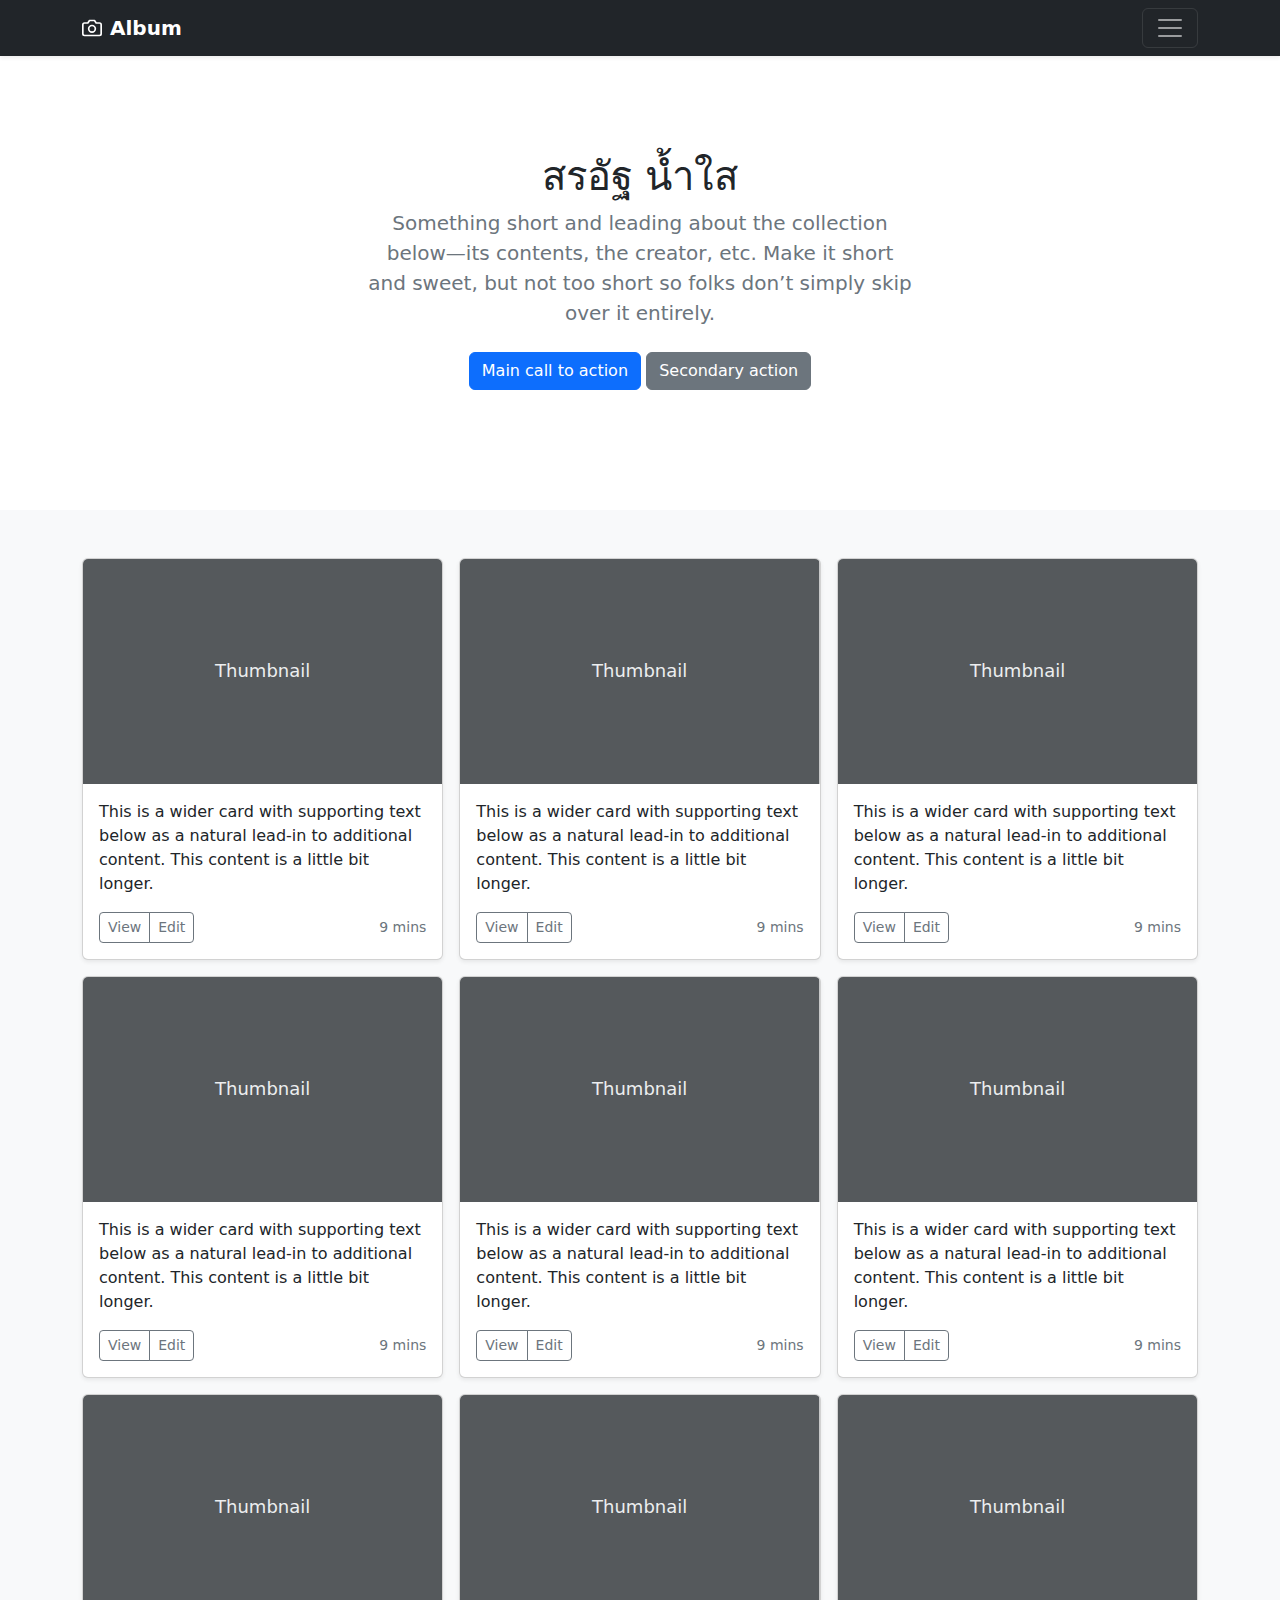
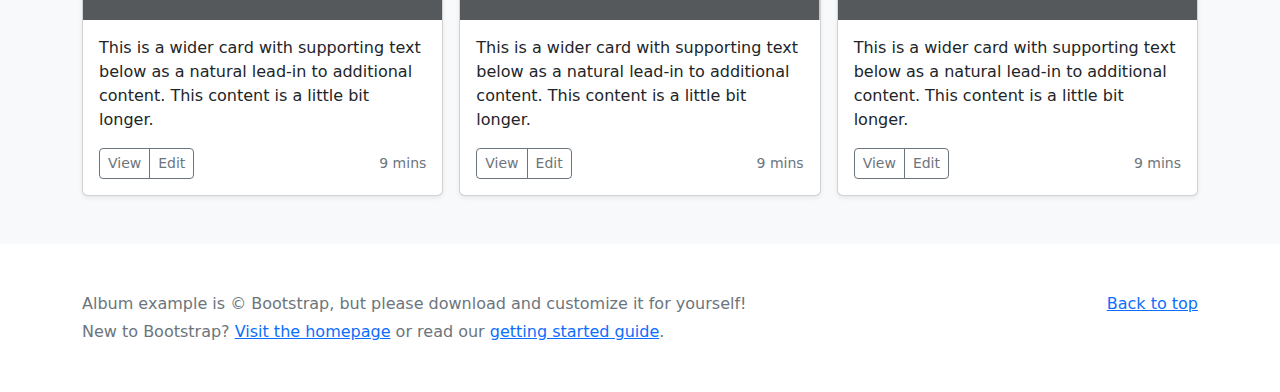
<file: c/album/index.html>
<!doctype html>
<html lang="en">
  <head>
    <meta charset="utf-8">
    <meta name="viewport" content="width=device-width, initial-scale=1">
    <meta name="description" content="">
    <meta name="author" content="Mark Otto, Jacob Thornton, and Bootstrap contributors">
    <meta name="generator" content="Hugo 0.104.2">
    <title>Album example · Bootstrap v5.2</title>

    <link rel="canonical" href="https://getbootstrap.com/docs/5.2/examples/album/">

    

    

<link href="../assets/dist/css/bootstrap.min.css" rel="stylesheet">

    <style>
      .bd-placeholder-img {
        font-size: 1.125rem;
        text-anchor: middle;
        -webkit-user-select: none;
        -moz-user-select: none;
        user-select: none;
      }

      @media (min-width: 768px) {
        .bd-placeholder-img-lg {
          font-size: 3.5rem;
        }
      }

      .b-example-divider {
        height: 3rem;
        background-color: rgba(0, 0, 0, .1);
        border: solid rgba(0, 0, 0, .15);
        border-width: 1px 0;
        box-shadow: inset 0 .5em 1.5em rgba(0, 0, 0, .1), inset 0 .125em .5em rgba(0, 0, 0, .15);
      }

      .b-example-vr {
        flex-shrink: 0;
        width: 1.5rem;
        height: 100vh;
      }

      .bi {
        vertical-align: -.125em;
        fill: currentColor;
      }

      .nav-scroller {
        position: relative;
        z-index: 2;
        height: 2.75rem;
        overflow-y: hidden;
      }

      .nav-scroller .nav {
        display: flex;
        flex-wrap: nowrap;
        padding-bottom: 1rem;
        margin-top: -1px;
        overflow-x: auto;
        text-align: center;
        white-space: nowrap;
        -webkit-overflow-scrolling: touch;
      }
    </style>

    
  </head>
  <body>
    
<header>
  <div class="collapse bg-dark" id="navbarHeader">
    <div class="container">
      <div class="row">
        <div class="col-sm-8 col-md-7 py-4">
          <h4 class="text-white">About</h4>
          <p class="text-muted">Add some information about the album below, the author, or any other background context. Make it a few sentences long so folks can pick up some informative tidbits. Then, link them off to some social networking sites or contact information.</p>
        </div>
        <div class="col-sm-4 offset-md-1 py-4">
          <h4 class="text-white">Contact</h4>
          <ul class="list-unstyled">
            <li><a href="#" class="text-white">Follow on Twitter</a></li>
            <li><a href="#" class="text-white">Like on Facebook</a></li>
            <li><a href="#" class="text-white">Email me</a></li>
          </ul>
        </div>
      </div>
    </div>
  </div>
  <div class="navbar navbar-dark bg-dark shadow-sm">
    <div class="container">
      <a href="#" class="navbar-brand d-flex align-items-center">
        <svg xmlns="http://www.w3.org/2000/svg" width="20" height="20" fill="none" stroke="currentColor" stroke-linecap="round" stroke-linejoin="round" stroke-width="2" aria-hidden="true" class="me-2" viewBox="0 0 24 24"><path d="M23 19a2 2 0 0 1-2 2H3a2 2 0 0 1-2-2V8a2 2 0 0 1 2-2h4l2-3h6l2 3h4a2 2 0 0 1 2 2z"/><circle cx="12" cy="13" r="4"/></svg>
        <strong>Album</strong>
      </a>
      <button class="navbar-toggler" type="button" data-bs-toggle="collapse" data-bs-target="#navbarHeader" aria-controls="navbarHeader" aria-expanded="false" aria-label="Toggle navigation">
        <span class="navbar-toggler-icon"></span>
      </button>
    </div>
  </div>
</header>

<main>

  <section class="py-5 text-center container">
    <div class="row py-lg-5">
      <div class="col-lg-6 col-md-8 mx-auto">
        <h1 class="fw-light">สรอัฐ น้ำใส</h1>
        <p class="lead text-muted">Something short and leading about the collection below—its contents, the creator, etc. Make it short and sweet, but not too short so folks don’t simply skip over it entirely.</p>
        <p>
          <a href="#" class="btn btn-primary my-2">Main call to action</a>
          <a href="#" class="btn btn-secondary my-2">Secondary action</a>
        </p>
      </div>
    </div>
  </section>

  <div class="album py-5 bg-light">
    <div class="container">

      <div class="row row-cols-1 row-cols-sm-2 row-cols-md-3 g-3">
        <div class="col">
          <div class="card shadow-sm">
            <svg class="bd-placeholder-img card-img-top" width="100%" height="225" xmlns="http://www.w3.org/2000/svg" role="img" aria-label="Placeholder: Thumbnail" preserveAspectRatio="xMidYMid slice" focusable="false"><title>Placeholder</title><rect width="100%" height="100%" fill="#55595c"/><text x="50%" y="50%" fill="#eceeef" dy=".3em">Thumbnail</text></svg>

            <div class="card-body">
              <p class="card-text">This is a wider card with supporting text below as a natural lead-in to additional content. This content is a little bit longer.</p>
              <div class="d-flex justify-content-between align-items-center">
                <div class="btn-group">
                  <button type="button" class="btn btn-sm btn-outline-secondary">View</button>
                  <button type="button" class="btn btn-sm btn-outline-secondary">Edit</button>
                </div>
                <small class="text-muted">9 mins</small>
              </div>
            </div>
          </div>
        </div>
        <div class="col">
          <div class="card shadow-sm">
            <svg class="bd-placeholder-img card-img-top" width="100%" height="225" xmlns="http://www.w3.org/2000/svg" role="img" aria-label="Placeholder: Thumbnail" preserveAspectRatio="xMidYMid slice" focusable="false"><title>Placeholder</title><rect width="100%" height="100%" fill="#55595c"/><text x="50%" y="50%" fill="#eceeef" dy=".3em">Thumbnail</text></svg>

            <div class="card-body">
              <p class="card-text">This is a wider card with supporting text below as a natural lead-in to additional content. This content is a little bit longer.</p>
              <div class="d-flex justify-content-between align-items-center">
                <div class="btn-group">
                  <button type="button" class="btn btn-sm btn-outline-secondary">View</button>
                  <button type="button" class="btn btn-sm btn-outline-secondary">Edit</button>
                </div>
                <small class="text-muted">9 mins</small>
              </div>
            </div>
          </div>
        </div>
        <div class="col">
          <div class="card shadow-sm">
            <svg class="bd-placeholder-img card-img-top" width="100%" height="225" xmlns="http://www.w3.org/2000/svg" role="img" aria-label="Placeholder: Thumbnail" preserveAspectRatio="xMidYMid slice" focusable="false"><title>Placeholder</title><rect width="100%" height="100%" fill="#55595c"/><text x="50%" y="50%" fill="#eceeef" dy=".3em">Thumbnail</text></svg>

            <div class="card-body">
              <p class="card-text">This is a wider card with supporting text below as a natural lead-in to additional content. This content is a little bit longer.</p>
              <div class="d-flex justify-content-between align-items-center">
                <div class="btn-group">
                  <button type="button" class="btn btn-sm btn-outline-secondary">View</button>
                  <button type="button" class="btn btn-sm btn-outline-secondary">Edit</button>
                </div>
                <small class="text-muted">9 mins</small>
              </div>
            </div>
          </div>
        </div>

        <div class="col">
          <div class="card shadow-sm">
            <svg class="bd-placeholder-img card-img-top" width="100%" height="225" xmlns="http://www.w3.org/2000/svg" role="img" aria-label="Placeholder: Thumbnail" preserveAspectRatio="xMidYMid slice" focusable="false"><title>Placeholder</title><rect width="100%" height="100%" fill="#55595c"/><text x="50%" y="50%" fill="#eceeef" dy=".3em">Thumbnail</text></svg>

            <div class="card-body">
              <p class="card-text">This is a wider card with supporting text below as a natural lead-in to additional content. This content is a little bit longer.</p>
              <div class="d-flex justify-content-between align-items-center">
                <div class="btn-group">
                  <button type="button" class="btn btn-sm btn-outline-secondary">View</button>
                  <button type="button" class="btn btn-sm btn-outline-secondary">Edit</button>
                </div>
                <small class="text-muted">9 mins</small>
              </div>
            </div>
          </div>
        </div>
        <div class="col">
          <div class="card shadow-sm">
            <svg class="bd-placeholder-img card-img-top" width="100%" height="225" xmlns="http://www.w3.org/2000/svg" role="img" aria-label="Placeholder: Thumbnail" preserveAspectRatio="xMidYMid slice" focusable="false"><title>Placeholder</title><rect width="100%" height="100%" fill="#55595c"/><text x="50%" y="50%" fill="#eceeef" dy=".3em">Thumbnail</text></svg>

            <div class="card-body">
              <p class="card-text">This is a wider card with supporting text below as a natural lead-in to additional content. This content is a little bit longer.</p>
              <div class="d-flex justify-content-between align-items-center">
                <div class="btn-group">
                  <button type="button" class="btn btn-sm btn-outline-secondary">View</button>
                  <button type="button" class="btn btn-sm btn-outline-secondary">Edit</button>
                </div>
                <small class="text-muted">9 mins</small>
              </div>
            </div>
          </div>
        </div>
        <div class="col">
          <div class="card shadow-sm">
            <svg class="bd-placeholder-img card-img-top" width="100%" height="225" xmlns="http://www.w3.org/2000/svg" role="img" aria-label="Placeholder: Thumbnail" preserveAspectRatio="xMidYMid slice" focusable="false"><title>Placeholder</title><rect width="100%" height="100%" fill="#55595c"/><text x="50%" y="50%" fill="#eceeef" dy=".3em">Thumbnail</text></svg>

            <div class="card-body">
              <p class="card-text">This is a wider card with supporting text below as a natural lead-in to additional content. This content is a little bit longer.</p>
              <div class="d-flex justify-content-between align-items-center">
                <div class="btn-group">
                  <button type="button" class="btn btn-sm btn-outline-secondary">View</button>
                  <button type="button" class="btn btn-sm btn-outline-secondary">Edit</button>
                </div>
                <small class="text-muted">9 mins</small>
              </div>
            </div>
          </div>
        </div>

        <div class="col">
          <div class="card shadow-sm">
            <svg class="bd-placeholder-img card-img-top" width="100%" height="225" xmlns="http://www.w3.org/2000/svg" role="img" aria-label="Placeholder: Thumbnail" preserveAspectRatio="xMidYMid slice" focusable="false"><title>Placeholder</title><rect width="100%" height="100%" fill="#55595c"/><text x="50%" y="50%" fill="#eceeef" dy=".3em">Thumbnail</text></svg>

            <div class="card-body">
              <p class="card-text">This is a wider card with supporting text below as a natural lead-in to additional content. This content is a little bit longer.</p>
              <div class="d-flex justify-content-between align-items-center">
                <div class="btn-group">
                  <button type="button" class="btn btn-sm btn-outline-secondary">View</button>
                  <button type="button" class="btn btn-sm btn-outline-secondary">Edit</button>
                </div>
                <small class="text-muted">9 mins</small>
              </div>
            </div>
          </div>
        </div>
        <div class="col">
          <div class="card shadow-sm">
            <svg class="bd-placeholder-img card-img-top" width="100%" height="225" xmlns="http://www.w3.org/2000/svg" role="img" aria-label="Placeholder: Thumbnail" preserveAspectRatio="xMidYMid slice" focusable="false"><title>Placeholder</title><rect width="100%" height="100%" fill="#55595c"/><text x="50%" y="50%" fill="#eceeef" dy=".3em">Thumbnail</text></svg>

            <div class="card-body">
              <p class="card-text">This is a wider card with supporting text below as a natural lead-in to additional content. This content is a little bit longer.</p>
              <div class="d-flex justify-content-between align-items-center">
                <div class="btn-group">
                  <button type="button" class="btn btn-sm btn-outline-secondary">View</button>
                  <button type="button" class="btn btn-sm btn-outline-secondary">Edit</button>
                </div>
                <small class="text-muted">9 mins</small>
              </div>
            </div>
          </div>
        </div>
        <div class="col">
          <div class="card shadow-sm">
            <svg class="bd-placeholder-img card-img-top" width="100%" height="225" xmlns="http://www.w3.org/2000/svg" role="img" aria-label="Placeholder: Thumbnail" preserveAspectRatio="xMidYMid slice" focusable="false"><title>Placeholder</title><rect width="100%" height="100%" fill="#55595c"/><text x="50%" y="50%" fill="#eceeef" dy=".3em">Thumbnail</text></svg>

            <div class="card-body">
              <p class="card-text">This is a wider card with supporting text below as a natural lead-in to additional content. This content is a little bit longer.</p>
              <div class="d-flex justify-content-between align-items-center">
                <div class="btn-group">
                  <button type="button" class="btn btn-sm btn-outline-secondary">View</button>
                  <button type="button" class="btn btn-sm btn-outline-secondary">Edit</button>
                </div>
                <small class="text-muted">9 mins</small>
              </div>
            </div>
          </div>
        </div>
      </div>
    </div>
  </div>

</main>

<footer class="text-muted py-5">
  <div class="container">
    <p class="float-end mb-1">
      <a href="#">Back to top</a>
    </p>
    <p class="mb-1">Album example is &copy; Bootstrap, but please download and customize it for yourself!</p>
    <p class="mb-0">New to Bootstrap? <a href="/">Visit the homepage</a> or read our <a href="../getting-started/introduction/">getting started guide</a>.</p>
  </div>
</footer>


    <script src="../assets/dist/js/bootstrap.bundle.min.js"></script>

      
  </body>
</html>
</file>
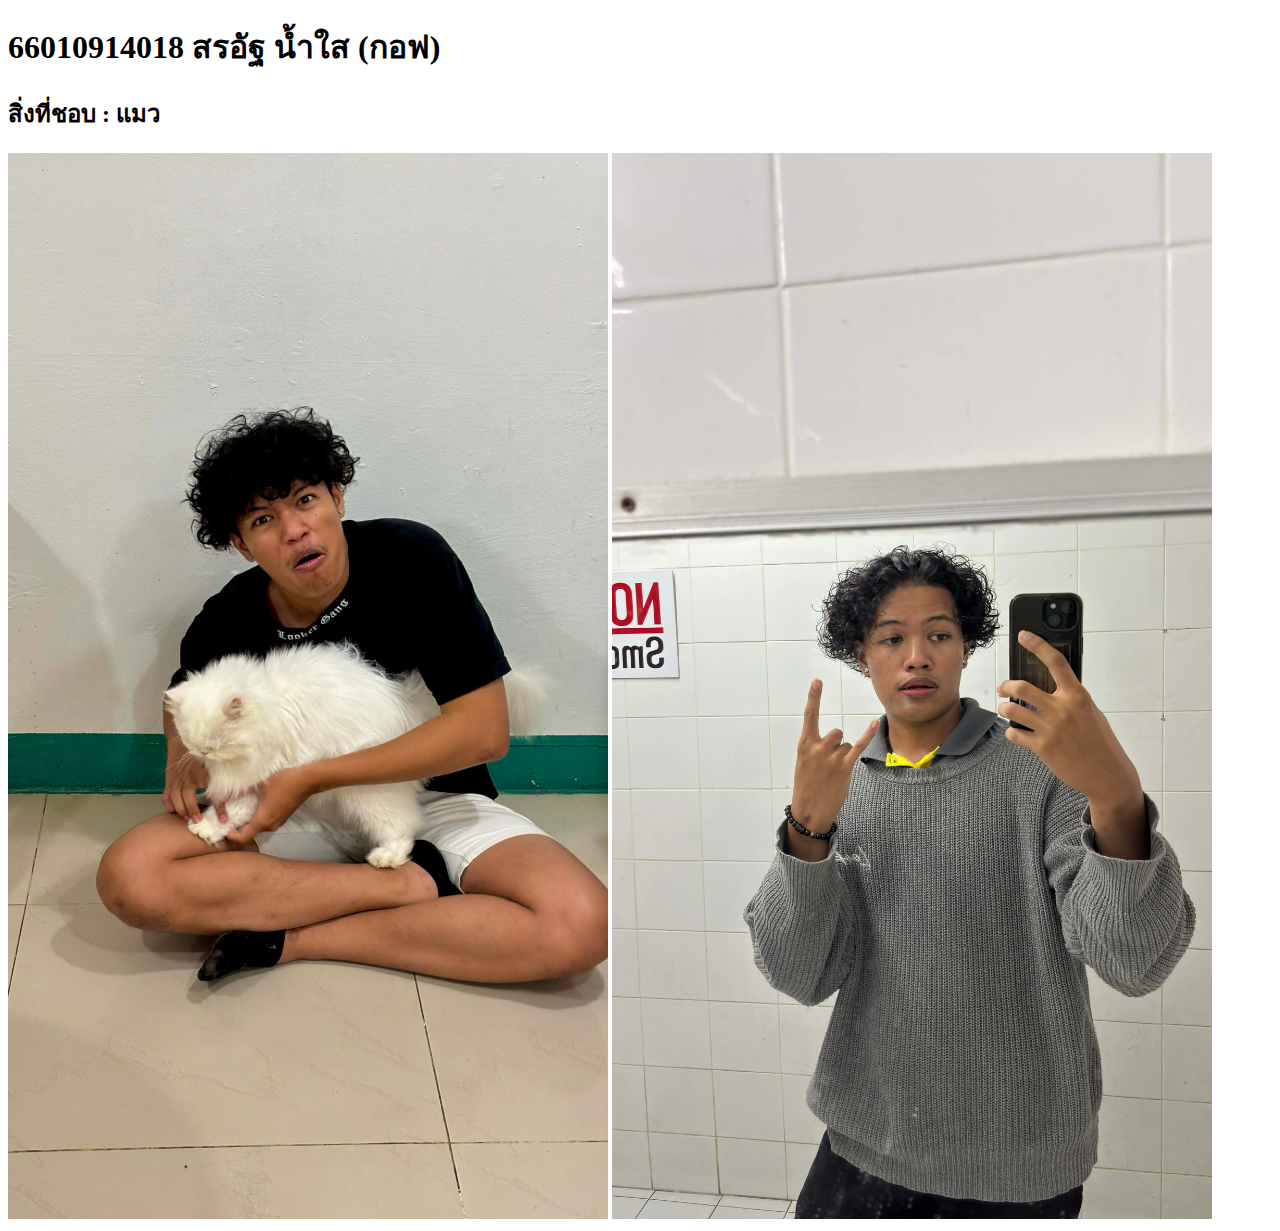
<file: a/a.html>
<!doctype html>
<html>
<head>
<meta charset="utf-8">
<title>สรอัฐ น้ำใส (กอฟ)</title>
</head>

<body>
<h1> 66010914018 สรอัฐ น้ำใส (กอฟ)<h1>
<h2> สิ่งที่ชอบ : แมว</h2>
<img src = "รูป1.jfif" width="600" >

<img src = "รูป2.jfif" width="600">

</body>
</html>
</file>
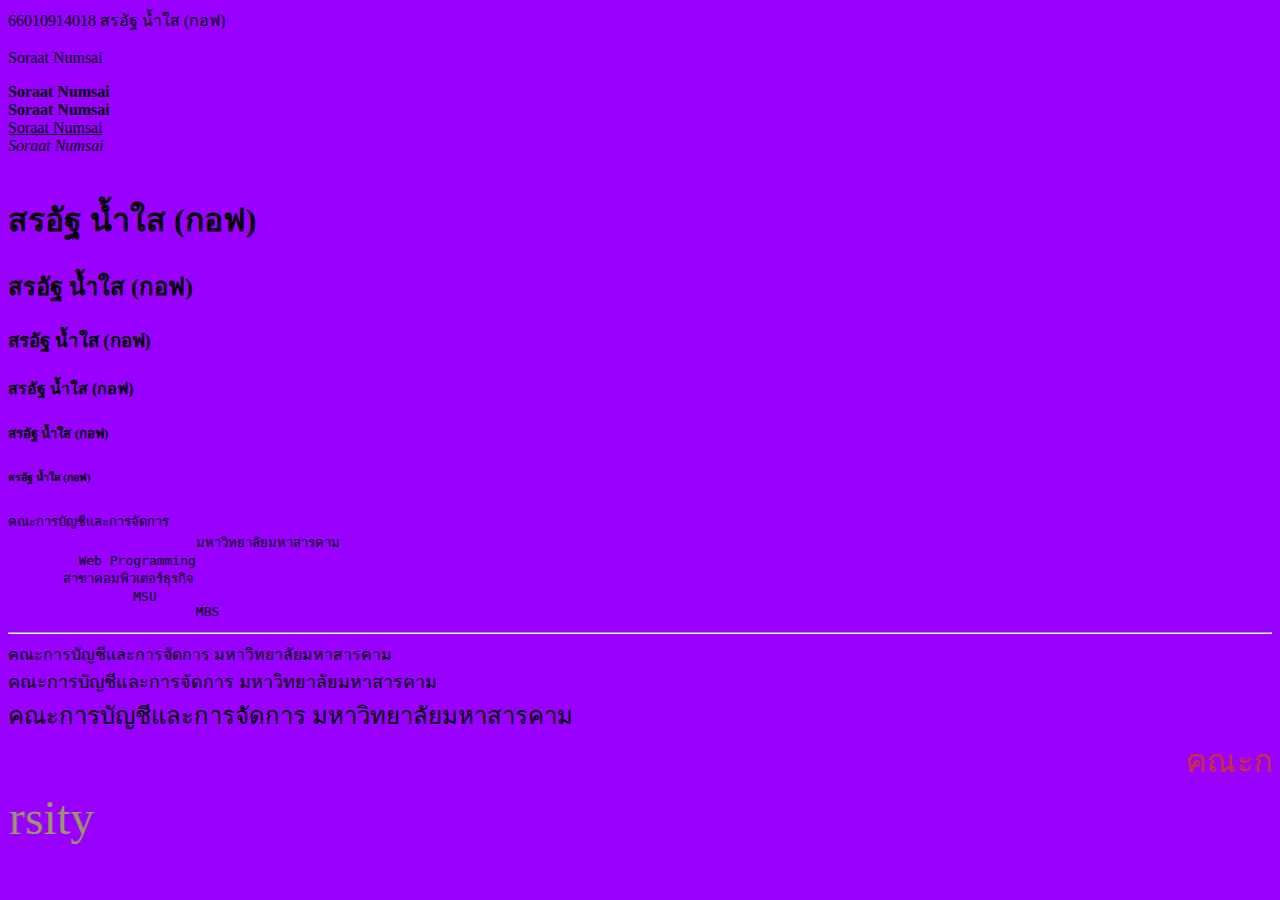
<file: b/a.html>
<!doctype html>
<html>
<head>
<meta charset="utf-8">
<title>66010914018 สรอัฐ น้ำใส</title>
</head>

<body bgcolor="#9900FF">

66010914018 สรอัฐ น้ำใส (กอฟ) <br>
<p>Soraat Numsai</p>
<b> Soraat Numsai<br></b>
<strong>Soraat Numsai<br></strong>
<u>Soraat Numsai<br></u>
<em>Soraat Numsai<br></em>

<br>
<h1>  สรอัฐ น้ำใส (กอฟ) </h1>
<h2>  สรอัฐ น้ำใส (กอฟ) </h2>
<h3>  สรอัฐ น้ำใส (กอฟ) </h3>
<h4>  สรอัฐ น้ำใส (กอฟ) </h4>
<h5>  สรอัฐ น้ำใส (กอฟ) </h5>
<h6>  สรอัฐ น้ำใส (กอฟ) </h6>

<pre>
คณะการบัญชีและการจัดการ
			มหาวิทยาลัยมหาสารคาม
         Web Programming
       สาขาคอมพิวเตอร์ธุรกิจ
       		MSU
            		MBS
</pre>                    

<hr>


<font size = "3"> คณะการบัญชีและการจัดการ มหาวิทยาลัยมหาสารคาม </font> <br>
<font size = "4"> คณะการบัญชีและการจัดการ มหาวิทยาลัยมหาสารคาม </font> <br>
<font size = "5"> คณะการบัญชีและการจัดการ มหาวิทยาลัยมหาสารคาม </font><br>
<marquee scrollamount="10" direction="left"><font size = "6" color="#CC3333"> คณะการบัญชีและการจัดการ มหาวิทยาลัยมหาสารคาม </font><br></marquee>
<marquee scrollamount="10" direction="right"><font size = "7" color="#999966"> Faculty Of Business Mahasarakam University</font></marquee><br>





</body>
</html>
</file>
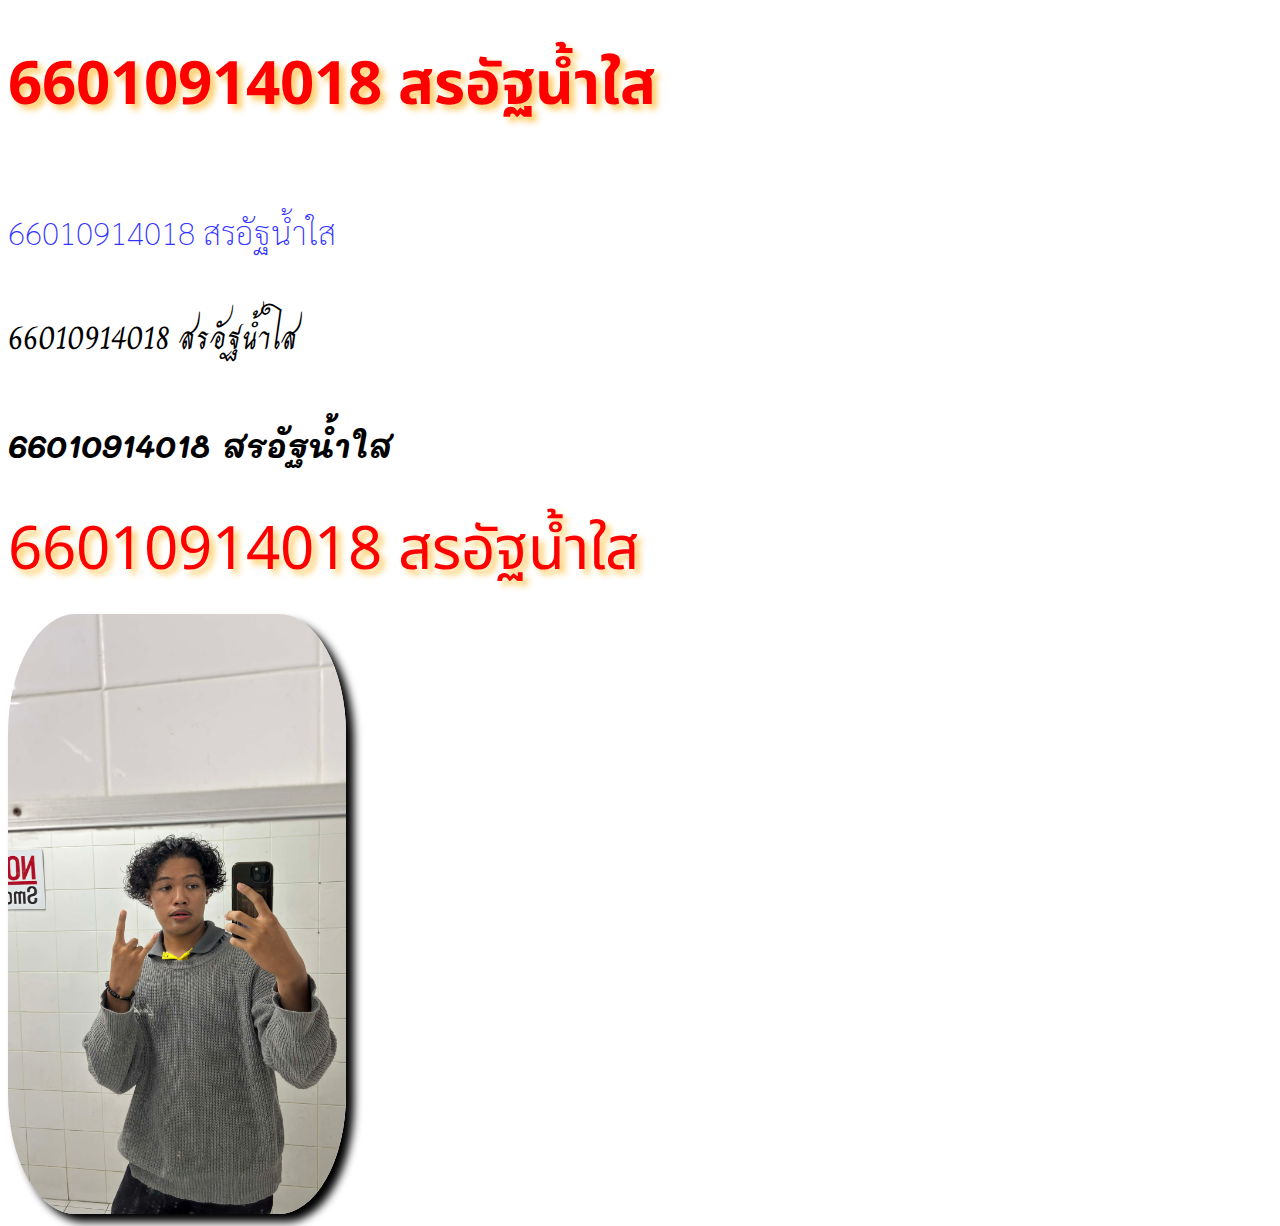
<file: c/a.html>
<!doctype html>
<html>
<head>

<link rel="preconnect" href="https://fonts.googleapis.com">
<link rel="preconnect" href="https://fonts.gstatic.com" crossorigin>
<link href="https://fonts.googleapis.com/css2?family=Charm&family=Chonburi&family=Mali&family=Noto+Sans+Thai&family=Sarabun&display=swap" rel="stylesheet">

<style>

.noto-sans-thai{
  font-family: "Noto Sans Thai", sans-serif;
  font-optical-sizing: auto;
  font-weight: auto;
  font-style:normal;
  font-variation-settings:
    "wdth" 100;
  font-size:60px;
  color:#F00;
  text-shadow:#FC6 5px 5px 6px;
}

.sarabun-thin {
  font-family: "Sarabun", sans-serif;
  font-weight: 100;
  font-style:normal;
  color:#33F;
}

.charm-regular {
  font-family: "Charm", cursive;
  font-weight: 400;
  font-style: normal;
}

.mali-extralight {
  font-family: "Mali", cursive;
  font-weight: solid;
  font-style:italic;
}

.img1{
	border-radius:20%;
	box-shadow:#000 8px 8px 8px;
}


</style>

<meta charset="utf-8">
<title>สรอัฐ น้ำใส (กอฟ)</title>
</head>

<body>

<h1 class="noto-sans-thai" > 66010914018 สรอัฐน้ำใส </h1> <br>
<h1 class="sarabun-thin"> 66010914018 สรอัฐน้ำใส </h1> <br>
<h1 class="charm-regular"> 66010914018 สรอัฐน้ำใส </h1> <br>
<h1 class="mali-extralight"> 66010914018 สรอัฐน้ำใส </h1> <br>

<div class="noto-sans-thai"> 66010914018 สรอัฐน้ำใส </div> <br>

<img src = "รูป2.jfif" height="600" class="img1">

</body>
</html>
</file>
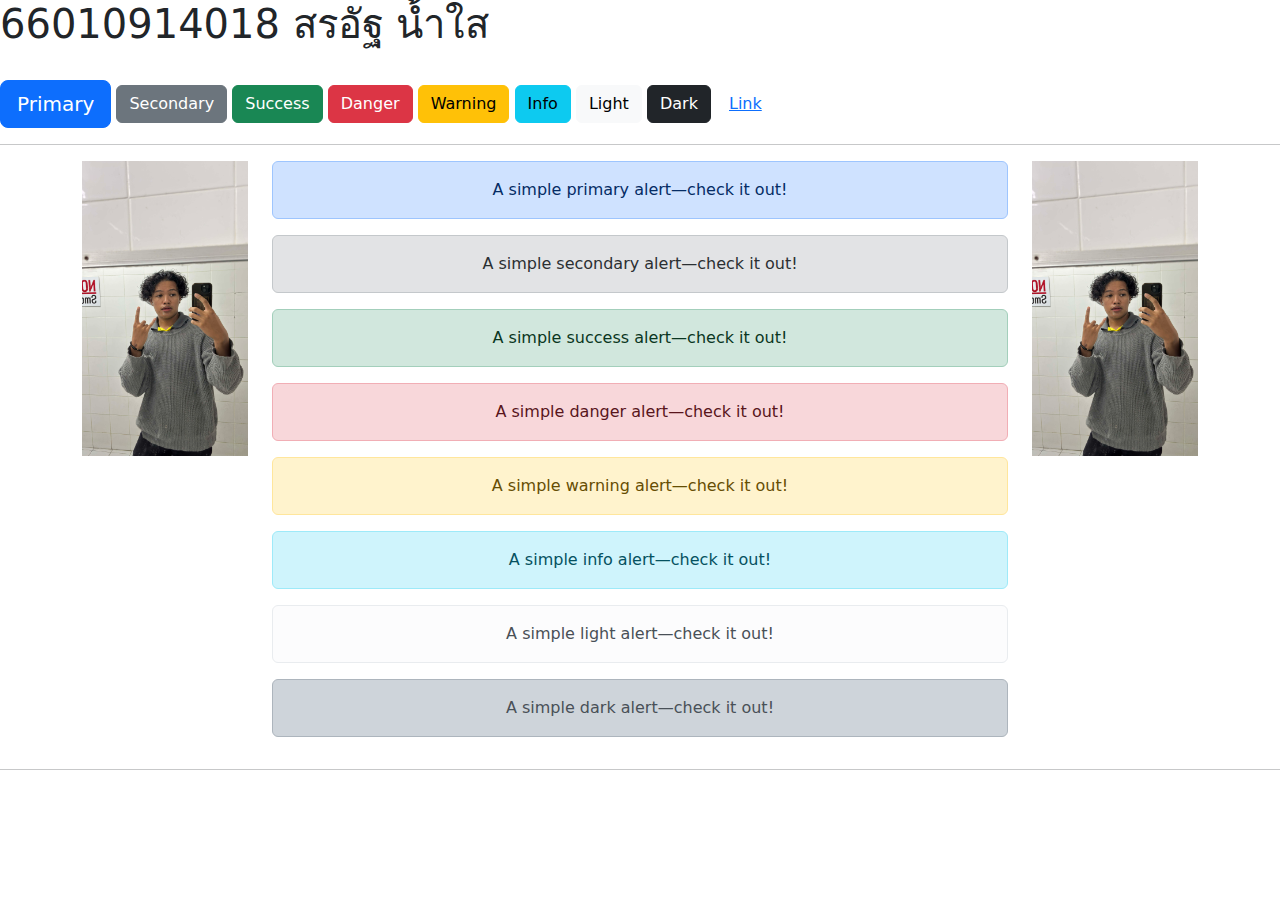
<file: c/b.html>
<!doctype html>
<html>
<head>

<meta charset="utf-8">
<meta name="viewport" content="width=device-width, initial-scale=1">

<title>สรอัฐ น้ำใส (กอฟ)</title>

<link href="https://cdn.jsdelivr.net/npm/bootstrap@5.3.8/dist/css/bootstrap.min.css" rel="stylesheet" crossorigin="anonymous">
</head>

<body>

<h1> 66010914018 สรอัฐ น้ำใส </h1> <br>

<button type="button" class="btn btn-primary btn-lg">Primary</button>
<button type="button" class="btn btn-secondary">Secondary</button>
<button type="button" class="btn btn-success">Success</button>
<button type="button" class="btn btn-danger">Danger</button>
<button type="button" class="btn btn-warning">Warning</button>
<button type="button" class="btn btn-info">Info</button>
<button type="button" class="btn btn-light">Light</button>
<button type="button" class="btn btn-dark">Dark</button>
<button type="button" class="btn btn-link">Link</button>


<hr>
<div class="container text-center">
  <div class="row">
    <div class="col-2">
      <img src = "รูป2.jfif" class="img-fluid">
    </div>
    <div class="col-8">
      <div class="alert alert-primary" role="alert">
  A simple primary alert—check it out!
</div>
<div class="alert alert-secondary" role="alert">
  A simple secondary alert—check it out!
</div>
<div class="alert alert-success" role="alert">
  A simple success alert—check it out!
</div>
<div class="alert alert-danger" role="alert">
  A simple danger alert—check it out!
</div>
<div class="alert alert-warning" role="alert">
  A simple warning alert—check it out!
</div>
<div class="alert alert-info" role="alert">
  A simple info alert—check it out!
</div>
<div class="alert alert-light" role="alert">
  A simple light alert—check it out!
</div>
<div class="alert alert-dark" role="alert">
  A simple dark alert—check it out!
</div>
    </div>
    <div class="col-2">
      <img src = "รูป2.jfif" class="img-fluid">
    </div>
  </div>
</div>
<hr>


</body>
</html>
</file>
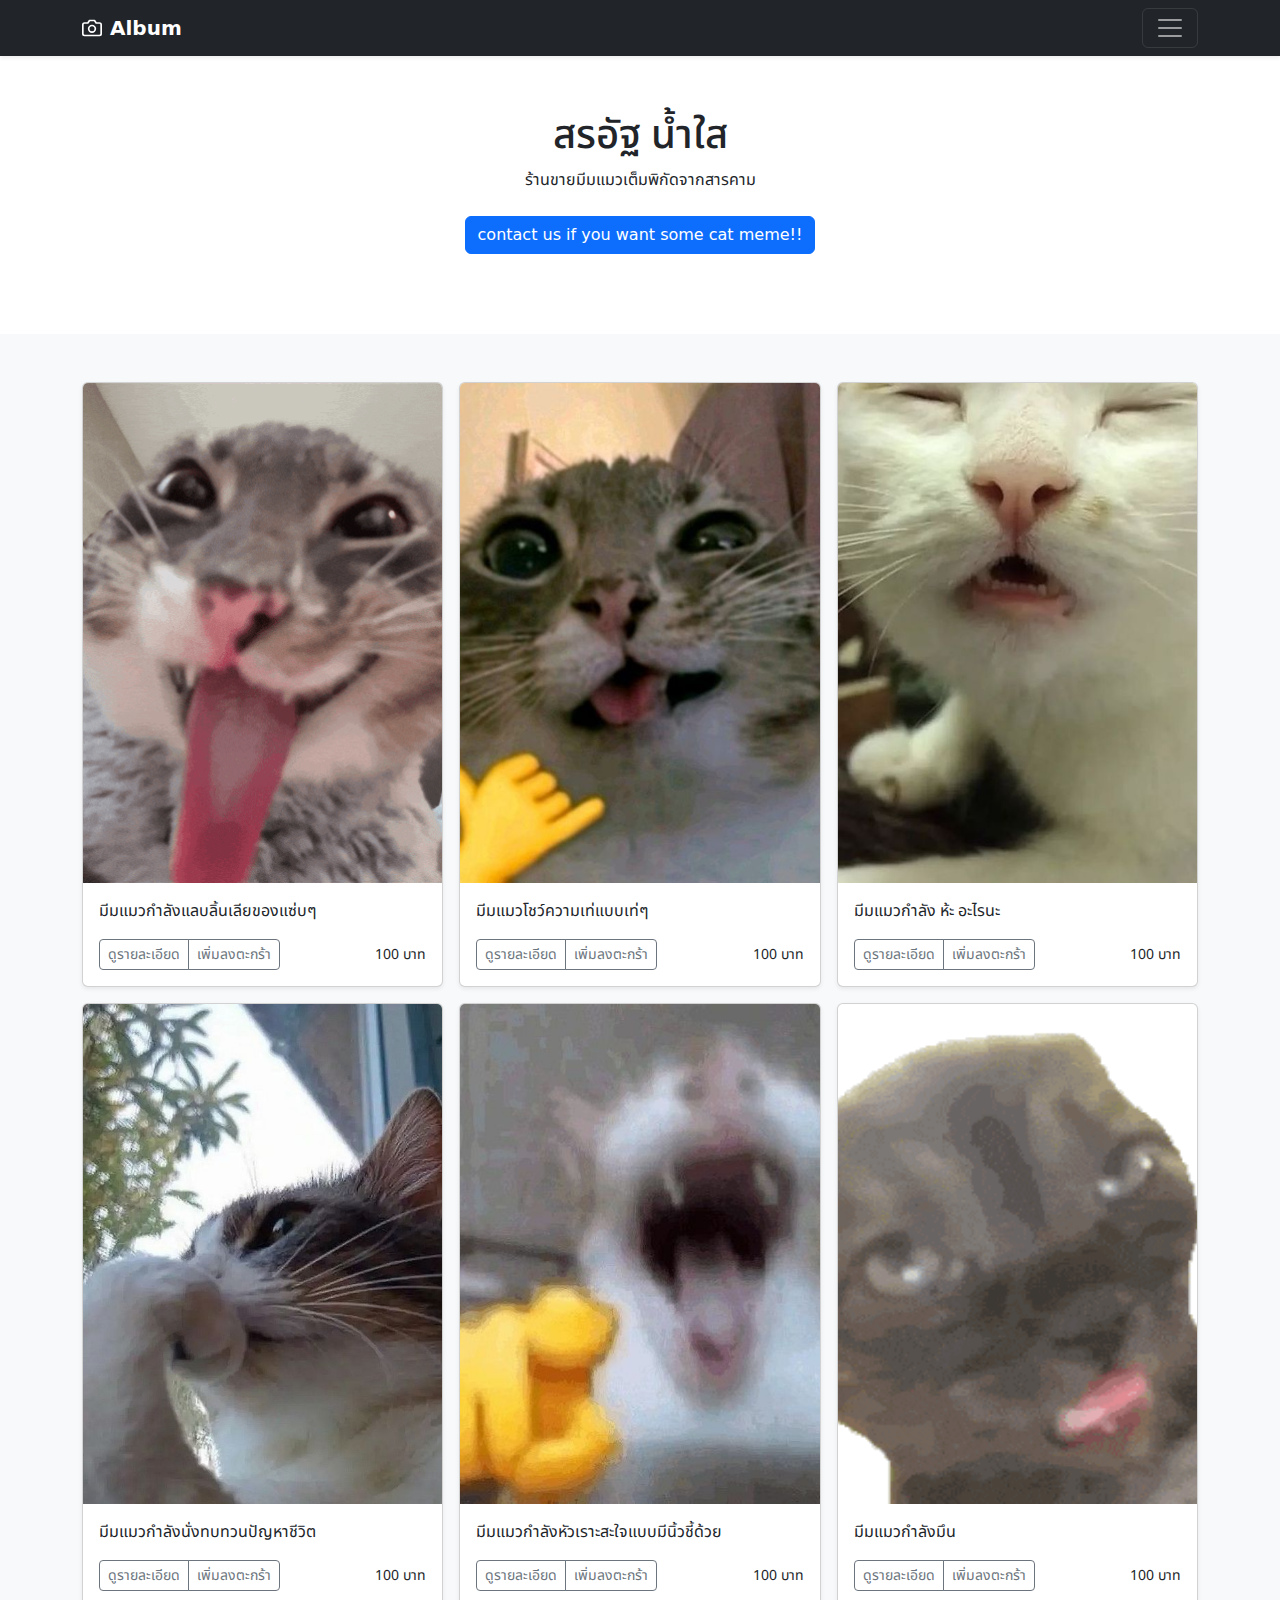
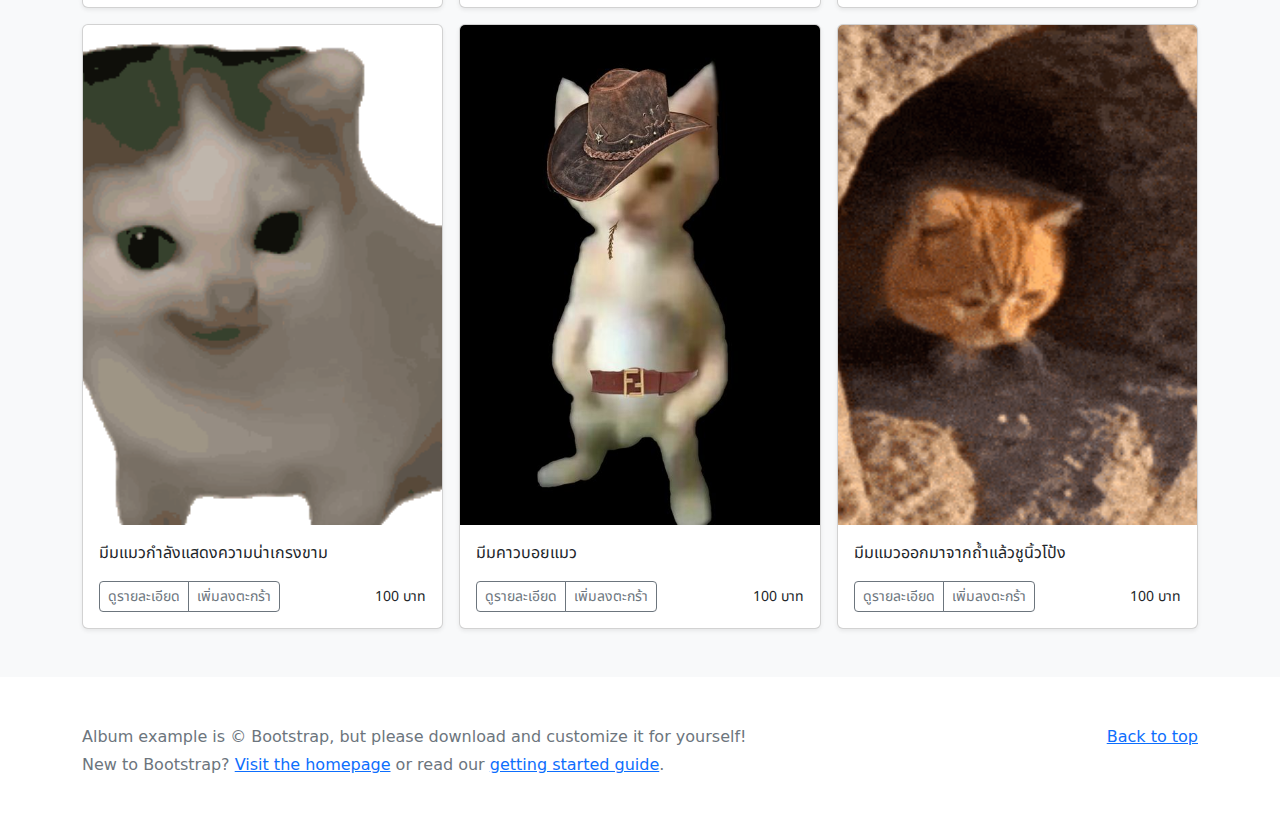
<file: c/c.html>
<!doctype html>
<html lang="en">
  <head>
    <meta charset="utf-8">
    <meta name="viewport" content="width=device-width, initial-scale=1">
    <meta name="description" content="">
    <meta name="author" content="Mark Otto, Jacob Thornton, and Bootstrap contributors">
    <meta name="generator" content="Hugo 0.104.2">
    <title>Album example · Bootstrap v5.2</title>

    <link rel="canonical" href="https://getbootstrap.com/docs/5.2/examples/album/">

    
<link rel="preconnect" href="https://fonts.googleapis.com">
<link rel="preconnect" href="https://fonts.gstatic.com" crossorigin>
<link href="https://fonts.googleapis.com/css2?family=Charm&family=Chonburi&family=Mali&family=Noto+Sans+Thai&family=Sarabun&display=swap" rel="stylesheet">

    

<link href="assets/dist/css/bootstrap.min.css" rel="stylesheet">

    <style>
	
	  .card-img-fixed {
		  height:500px;
		  object-fit:cover;
		  width:100%;
	  }
	
      .bd-placeholder-img {
        font-size: 1.125rem;
        text-anchor: middle;
        -webkit-user-select: none;
        -moz-user-select: none;
        user-select: none;
      }

      @media (min-width: 768px) {
        .bd-placeholder-img-lg {
          font-size: 3.5rem;
        }
      }

      .b-example-divider {
        height: 3rem;
        background-color: rgba(0, 0, 0, .1);
        border: solid rgba(0, 0, 0, .15);
        border-width: 1px 0;
        box-shadow: inset 0 .5em 1.5em rgba(0, 0, 0, .1), inset 0 .125em .5em rgba(0, 0, 0, .15);
      }

      .b-example-vr {
        flex-shrink: 0;
        width: 1.5rem;
        height: 100vh;
      }

      .bi {
        vertical-align: -.125em;
        fill: currentColor;
      }

      .nav-scroller {
        position: relative;
        z-index: 2;
        height: 2.75rem;
        overflow-y: hidden;
      }

      .nav-scroller .nav {
        display: flex;
        flex-wrap: nowrap;
        padding-bottom: 1rem;
        margin-top: -1px;
        overflow-x: auto;
        text-align: center;
        white-space: nowrap;
        -webkit-overflow-scrolling: touch;
      }
	  
	  .noto {
  		font-family: "Noto Sans Thai", sans-serif;
  		font-optical-sizing: auto;
  		font-weight: <weight>;
  		font-style: normal;
  		font-variation-settings:
    	"wdth" 100;
		}
    </style>

    
  </head>
  <body>
    
<header>
  <div class="collapse bg-dark" id="navbarHeader">
    <div class="container">
      <div class="row">
        <div class="col-sm-8 col-md-7 py-4">
          <h4 class="text-white">About</h4>
          <p class="noto">เว็บนี้เป็นเว็บแรกที่ผมได้ลองทำ ฉะนั้น หากลูกค้าใช้เว็บแล้วไม่ถูกใจ ก็ไม่เป็นไรครับ</p>
        </div>
        <div class="col-sm-4 offset-md-1 py-4">
          <h4 class="text-white">Contact</h4>
          <ul class="list-unstyled">
            <li><a href="#" class="text-white">Follow on Twitter</a></li>
            <li><a href="#" class="text-white">Like on Facebook</a></li>
            <li><a href="#" class="text-white">Email me</a></li>
          </ul>
        </div>
      </div>
    </div>
  </div>
  <div class="navbar navbar-dark bg-dark shadow-sm">
    <div class="container">
      <a href="#" class="navbar-brand d-flex align-items-center">
        <svg xmlns="http://www.w3.org/2000/svg" width="20" height="20" fill="none" stroke="currentColor" stroke-linecap="round" stroke-linejoin="round" stroke-width="2" aria-hidden="true" class="me-2" viewBox="0 0 24 24"><path d="M23 19a2 2 0 0 1-2 2H3a2 2 0 0 1-2-2V8a2 2 0 0 1 2-2h4l2-3h6l2 3h4a2 2 0 0 1 2 2z"/><circle cx="12" cy="13" r="4"/></svg>
        <strong>Album</strong>
      </a>
      <button class="navbar-toggler" type="button" data-bs-toggle="collapse" data-bs-target="#navbarHeader" aria-controls="navbarHeader" aria-expanded="false" aria-label="Toggle navigation">
        <span class="navbar-toggler-icon"></span>
      </button>
    </div>
  </div>
</header>

<main>

  <section class="py-2 text-center container">
    <div class="row py-lg-5">
      <div class="col-lg-6 col-md-8 mx-auto">
        <h1 class="noto">สรอัฐ น้ำใส</h1>
        <p class="noto">ร้านขายมีมแมวเต็มพิกัดจากสารคาม</p>
        <p>
          <a href="#" class="btn btn-primary my-2">contact us if you want some cat meme!!</a>
        </p>
      </div>
    </div>
  </section>

  <div class="album py-5 bg-light">
    <div class="container">

      <div class="row row-cols-1 row-cols-sm-2 row-cols-md-3 g-3">
        <div class="col">
          <div class="card shadow-sm">
            <img src = "img/cat1.gif" class="card-img-top card-img-fixed">

            <div class="card-body">
              <p class="card-text noto">มีมแมวกำลังแลบลิ้นเลียของแซ่บๆ </p>
              <div class="d-flex justify-content-between align-items-center">
                <div class="btn-group">
                  <button type="button" class="btn btn-sm btn-outline-secondary noto" >ดูรายละเอียด</button>
                  <button type="button" class="btn btn-sm btn-outline-secondary noto" >เพิ่มลงตะกร้า</button>
                </div>
                <small class="noto">100 บาท</small>
              </div>
            </div>
          </div>
        </div>
        <div class="col">
          <div class="card shadow-sm">
            <img src = "img/cat2.jfif" class="card-img-top card-img-fixed">

            <div class="card-body">
              <p class="card-text noto">มีมแมวโชว์ความเท่แบบเท่ๆ</p>
              <div class="d-flex justify-content-between align-items-center">
                <div class="btn-group">
                  <button type="button" class="noto btn btn-sm btn-outline-secondary" >ดูรายละเอียด</button>
                  <button type="button" class="noto btn btn-sm btn-outline-secondary" >เพิ่มลงตะกร้า</button>
                </div>
                <small class="noto">100 บาท</small>
              </div>
            </div>
          </div>
        </div>
        <div class="col">
          <div class="card shadow-sm">
            <img src = "img/cat3.jfif" class="card-img-top card-img-fixed">

            <div class="card-body">
              <p class="card-text noto">มีมแมวกำลัง ห้ะ อะไรนะ</p>
              <div class="d-flex justify-content-between align-items-center">
                <div class="btn-group">
                  <button type="button" class="noto btn btn-sm btn-outline-secondary" >ดูรายละเอียด</button>
                  <button type="button" class="noto btn btn-sm btn-outline-secondary" >เพิ่มลงตะกร้า</button>
                </div>
                <small class="noto">100 บาท</small>
              </div>
            </div>
          </div>
        </div>

        <div class="col">
          <div class="card shadow-sm">
            <img src = "img/cat4.jfif" class="card-img-top card-img-fixed">

            <div class="card-body">
              <p class="card-text noto">มีมแมวกำลังนั่งทบทวนปัญหาชีวิต </p>
              <div class="d-flex justify-content-between align-items-center">
                <div class="btn-group">
                  <button type="button" class="noto btn btn-sm btn-outline-secondary" >ดูรายละเอียด</button>
                  <button type="button" class="noto btn btn-sm btn-outline-secondary" >เพิ่มลงตะกร้า</button>
                </div>
                <small class="noto">100 บาท</small>
              </div>
            </div>
          </div>
        </div>
        <div class="col">
          <div class="card shadow-sm">
            <img src = "img/cat5.jfif" class="card-img-top card-img-fixed">

            <div class="card-body">
              <p class="card-text noto">มีมแมวกำลังหัวเราะสะใจแบบมีนิ้วชี้ด้วย </p>
              <div class="d-flex justify-content-between align-items-center">
                <div class="btn-group">
                  <button type="button" class="noto btn btn-sm btn-outline-secondary" >ดูรายละเอียด</button>
                  <button type="button" class="noto btn btn-sm btn-outline-secondary" >เพิ่มลงตะกร้า</button>
                </div>
                <small class="noto">100 บาท</small>
              </div>
            </div>
          </div>
        </div>
        <div class="col">
          <div class="card shadow-sm">
            <img src = "img/cat6.gif" class="card-img-top card-img-fixed">

            <div class="card-body">
              <p class="card-text noto">มีมแมวกำลังมึน </p>
              <div class="d-flex justify-content-between align-items-center">
                <div class="btn-group">
                  <button type="button" class="noto btn btn-sm btn-outline-secondary" >ดูรายละเอียด</button>
                  <button type="button" class="noto btn btn-sm btn-outline-secondary" >เพิ่มลงตะกร้า</button>
                </div>
                <small class="noto">100 บาท</small>
              </div>
            </div>
          </div>
        </div>

        <div class="col">
          <div class="card shadow-sm">
            <img src = "img/cat7.gif" class="card-img-top card-img-fixed">

            <div class="card-body">
              <p class="card-text noto">มีมแมวกำลังแสดงความน่าเกรงขาม </p>
              <div class="d-flex justify-content-between align-items-center">
                <div class="btn-group">
                  <button type="button" class="noto btn btn-sm btn-outline-secondary" >ดูรายละเอียด</button>
                  <button type="button" class="noto btn btn-sm btn-outline-secondary" >เพิ่มลงตะกร้า</button>
                </div>
                <small class="noto">100 บาท</small>
              </div>
            </div>
          </div>
        </div>
        <div class="col">
          <div class="card shadow-sm">
            <img src = "img/cat8.jfif" class="card-img-top card-img-fixed">

            <div class="card-body">
              <p class="card-text noto">มีมคาวบอยแมว </p>
              <div class="d-flex justify-content-between align-items-center">
                <div class="btn-group">
                  <button type="button" class="noto btn btn-sm btn-outline-secondary" >ดูรายละเอียด</button>
                  <button type="button" class="noto btn btn-sm btn-outline-secondary" >เพิ่มลงตะกร้า</button>
                </div>
                <small class="noto">100 บาท</small>
              </div>
            </div>
          </div>
        </div>
        <div class="col">
          <div class="card shadow-sm">
            <img src = "img/cat10.gif" class="card-img-top card-img-fixed">

            <div class="card-body">
              <p class="card-text noto">มีมแมวออกมาจากถ้ำแล้วชูนิ้วโป้ง </p>
              <div class="d-flex justify-content-between align-items-center">
                <div class="btn-group">
                  <button type="button" class=" noto btn btn-sm btn-outline-secondary" >ดูรายละเอียด</button>
                  <button type="button" class="noto btn btn-sm btn-outline-secondary" >เพิ่มลงตะกร้า</button>
                </div>
                <small class="noto">100 บาท</small>
              </div>
            </div>
          </div>
        </div>
      </div>
    </div>
  </div>

</main>

<footer class="text-muted py-5">
  <div class="container">
    <p class="float-end mb-1">
      <a href="#">Back to top</a>
    </p>
    <p class="mb-1">Album example is &copy; Bootstrap, but please download and customize it for yourself!</p>
    <p class="mb-0">New to Bootstrap? <a href="/">Visit the homepage</a> or read our <a href="getting-started/introduction">getting started guide</a>.</p>
  </div>
</footer>


    <script src="assets/dist/js/bootstrap.bundle.min.js"></script>

      
  </body>
</html>
</file>
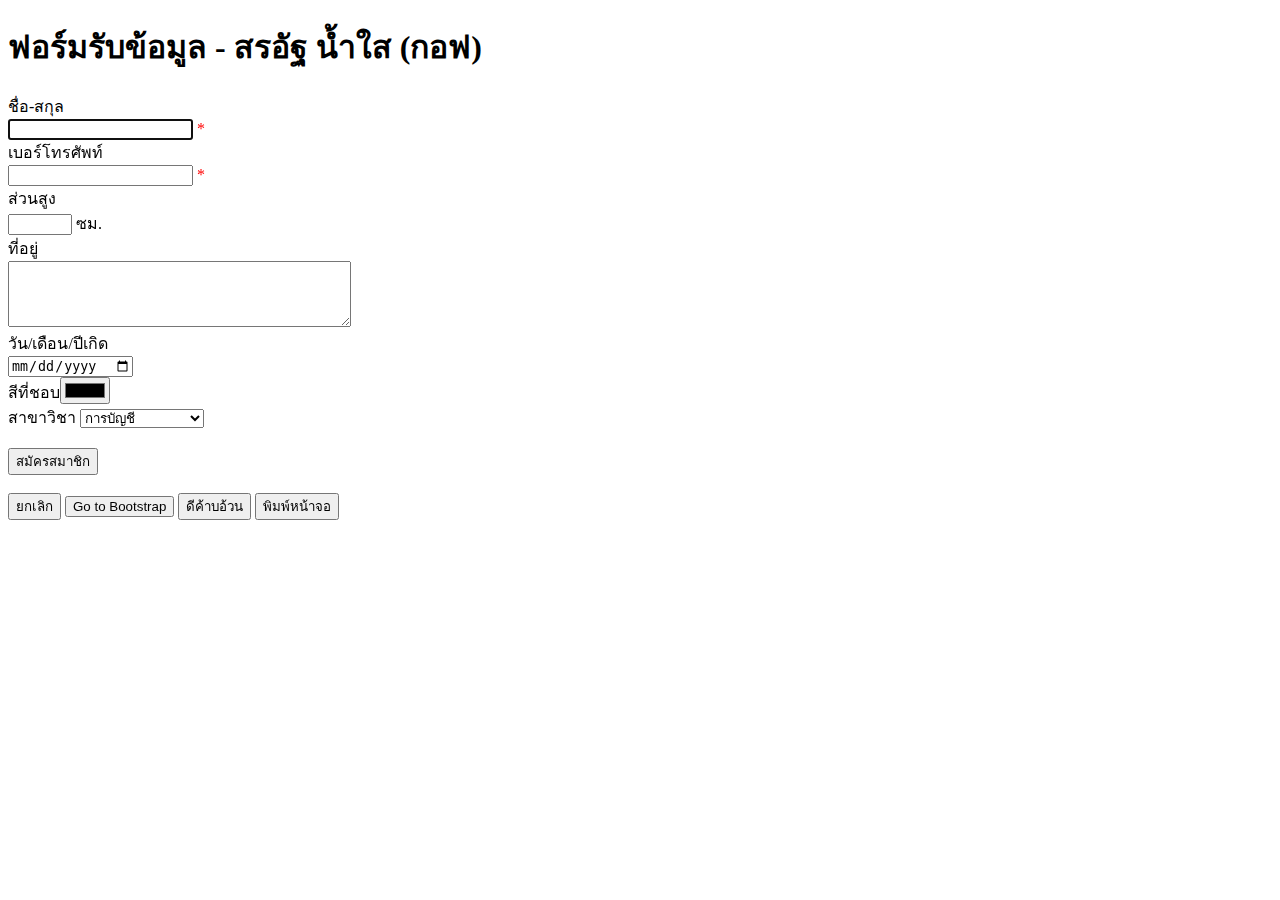
<file: d/a.html>
<!doctype html>
<html>
<head>
<meta charset="utf-8">
<title>สรอัฐ น้ำใส (กอฟ)</title>
</head>

<body>
<h1>ฟอร์มรับข้อมูล - สรอัฐ น้ำใส (กอฟ) </h1>

<form method="post" action="">
ชื่อ-สกุล <br><input type="text" name="fullname" autofocus required> <font color="#FF0000">*</font><br>
เบอร์โทรศัพท์ <br> <input type="text" name="phone" required> <font color="#FF0000">*</font><br>
ส่วนสูง <br> <input type="number" name="height" min="100" max="200" required> ซม.<br>


ที่อยู่ <br> <textarea name="address" cols="40" rows="4" required></textarea> <br>
วัน/เดือน/ปีเกิด <br> <input type="date" name="Birthday"> <br>
สีที่ชอบ<input type="color" name="Color"> <br> 

สาขาวิชา
<select name="major">
	<option value="การบัญชี">การบัญชี</option>
    <option value="การตลาด">การตลาด</option>
    <option value="การจัดการ">การจัดการ</option>
    <option value="คอมพิวเตอร์ธุรกิจ">คอมพิวเตอร์ธุรกิจ</option>
</select> <br>  

<!--<input type="submit" name="Submit" value="สมัครสมาชิก">-->
<br> <button type="submit" name="Submit">สมัครสมาชิก</button> <br> <br>
<button type="reset" name="Reset">ยกเลิก</button>
<button type="button" onClick="window.location='https://getbootstrap.com/';">Go to Bootstrap</button>
<button type="button" onMouseOver="alert('อะไรอะ');">ดีค้าบอ้วน</button>
<button type="button" onClick="window.print();">พิมพ์หน้าจอ</button>


</form> 

</body>
</html>
</file>
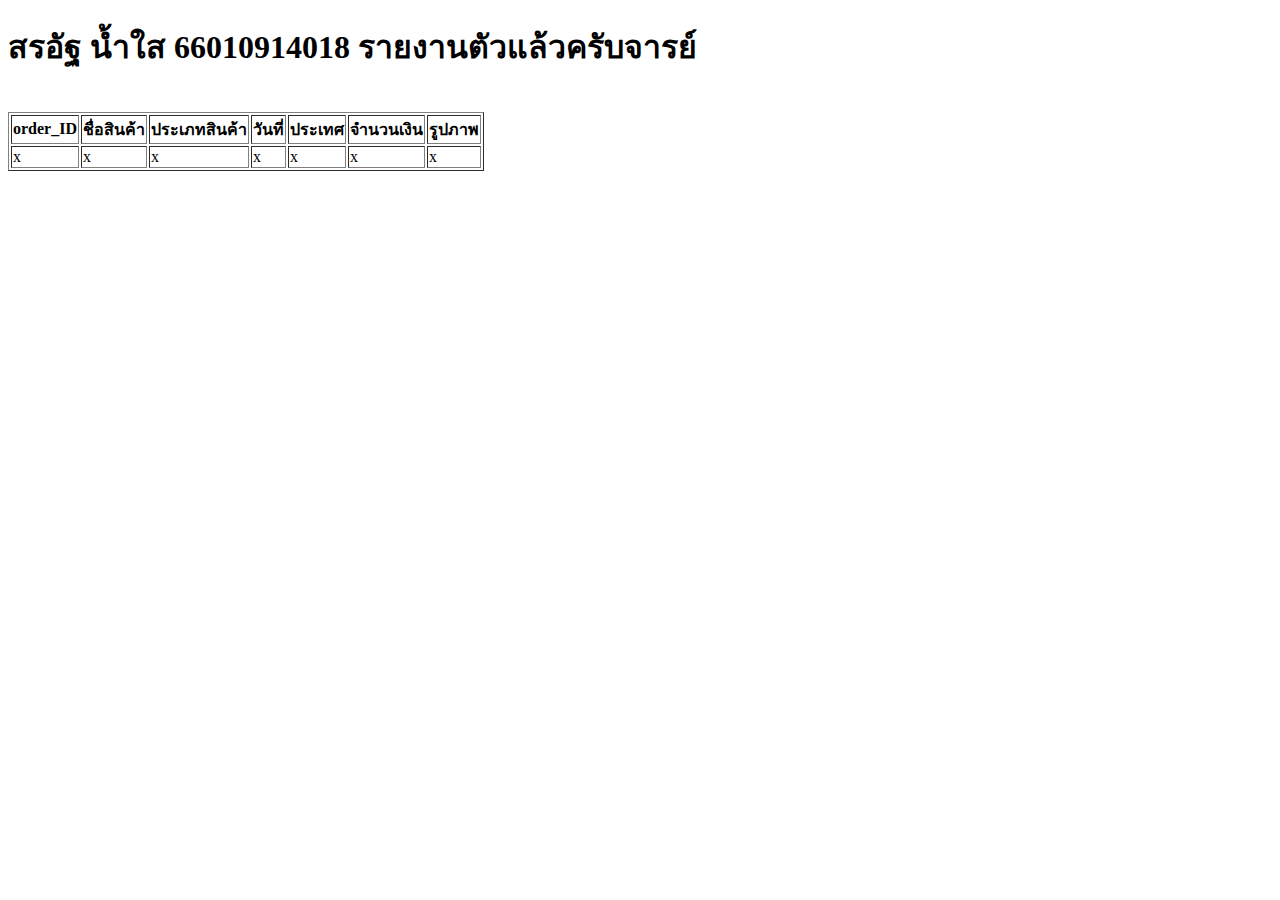
<file: g/a.html>
<!doctype html>
<html>
<head>
<meta charset="utf-8">
<title>สรอัฐ น้ำใส (กอฟ) </title>
</head>

<body>

<h1> สรอัฐ น้ำใส 66010914018 รายงานตัวแล้วครับจารย์ </h1>

<table border="1">   
<tr>    
    <th>order_ID</th>
    <th>ชื่อสินค้า</th>
    <th>ประเภทสินค้า</th>
    <th>วันที่</th>
    <th>ประเทศ</th>
    <th>จำนวนเงิน</th>
    <th>รูปภาพ</th>
</tr>

<Br><tr>
    <td>x</td>
    <td>x</td>
    <td>x</td>
    <td>x</td>
    <td>x</td>
    <td>x</td>
    <td>x</td>
</tr>




</table>


</body>
</html>
</file>
